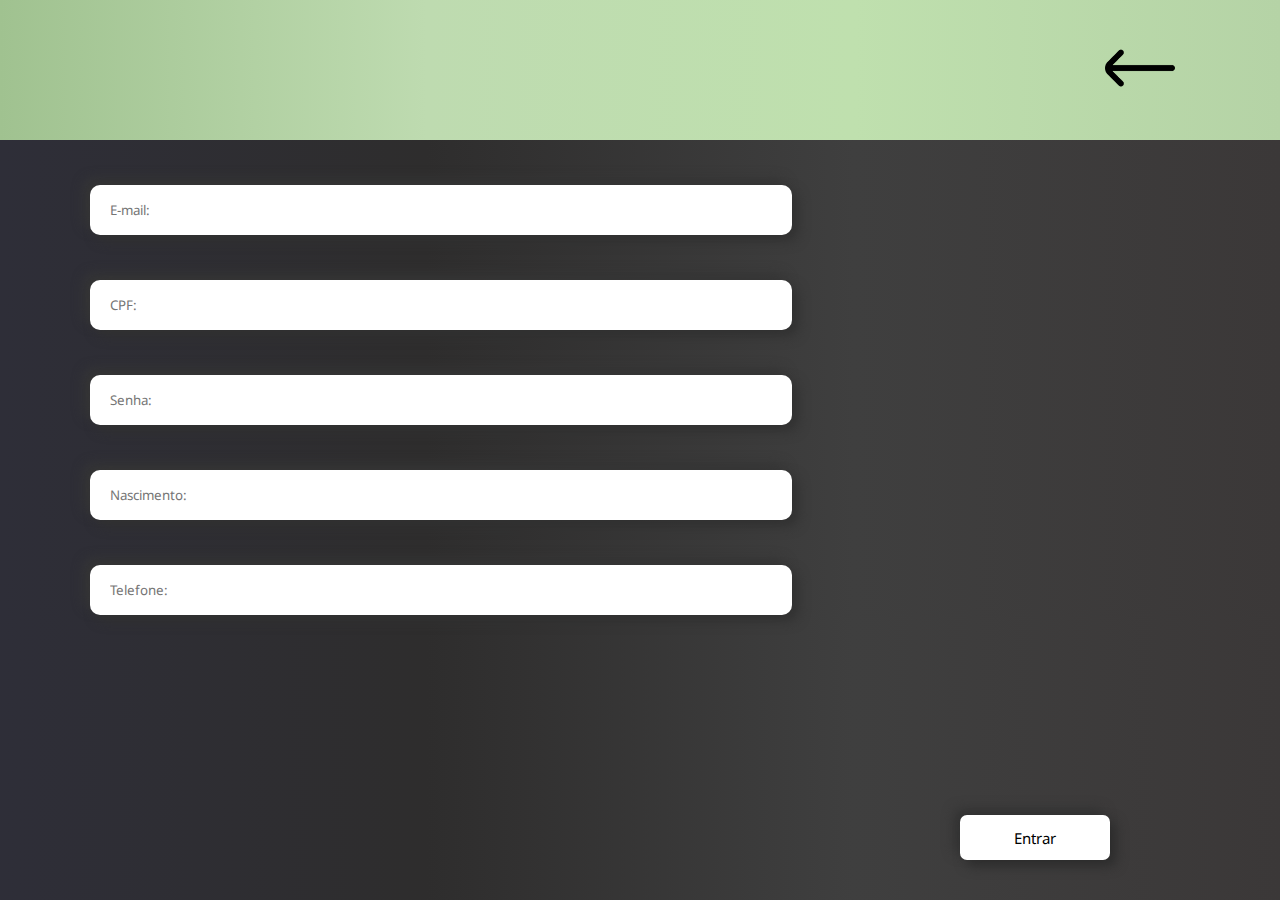
<file: cadastro/cadastro_proprietario.html>
<!DOCTYPE html>
<html lang="pt-br">
<head>
    <meta charset="UTF-8">
    <meta http-equiv="X-UA-Compatible" content="IE=edge">
    <meta name="viewport" content="width=device-width, initial-scale=1.0">
    <link rel="stylesheet" href="/css/style.css">
    <title>Cadastro de Proprietario</title>
</head>
<body>
    <header>
        <a href="/html/index.html"><img class="setas" src="/Imagens/icons/seta.png" alt=""></a>
    </header>
        <div class="card-login_cadastro_proprietario">
            <input type="email" name="e-mail" placeholder="E-mail:">
            <input type="CPF" name="CPF" placeholder="CPF:">
            <input type="password" name="senha" placeholder="Senha:">
            <input type="text" name="nascimento" onfocus="(type='date')" placeholder="Nascimento:">
            <input type="text" name="telefone" placeholder="Telefone:">
        </div>
       
    </div>
        <div class="btn_entrar_cadastro_proprietario">
        <a href="/html/inicio_proprietario.html"><button>Entrar</button></a>
         </div>
</body>
</html>
</file>
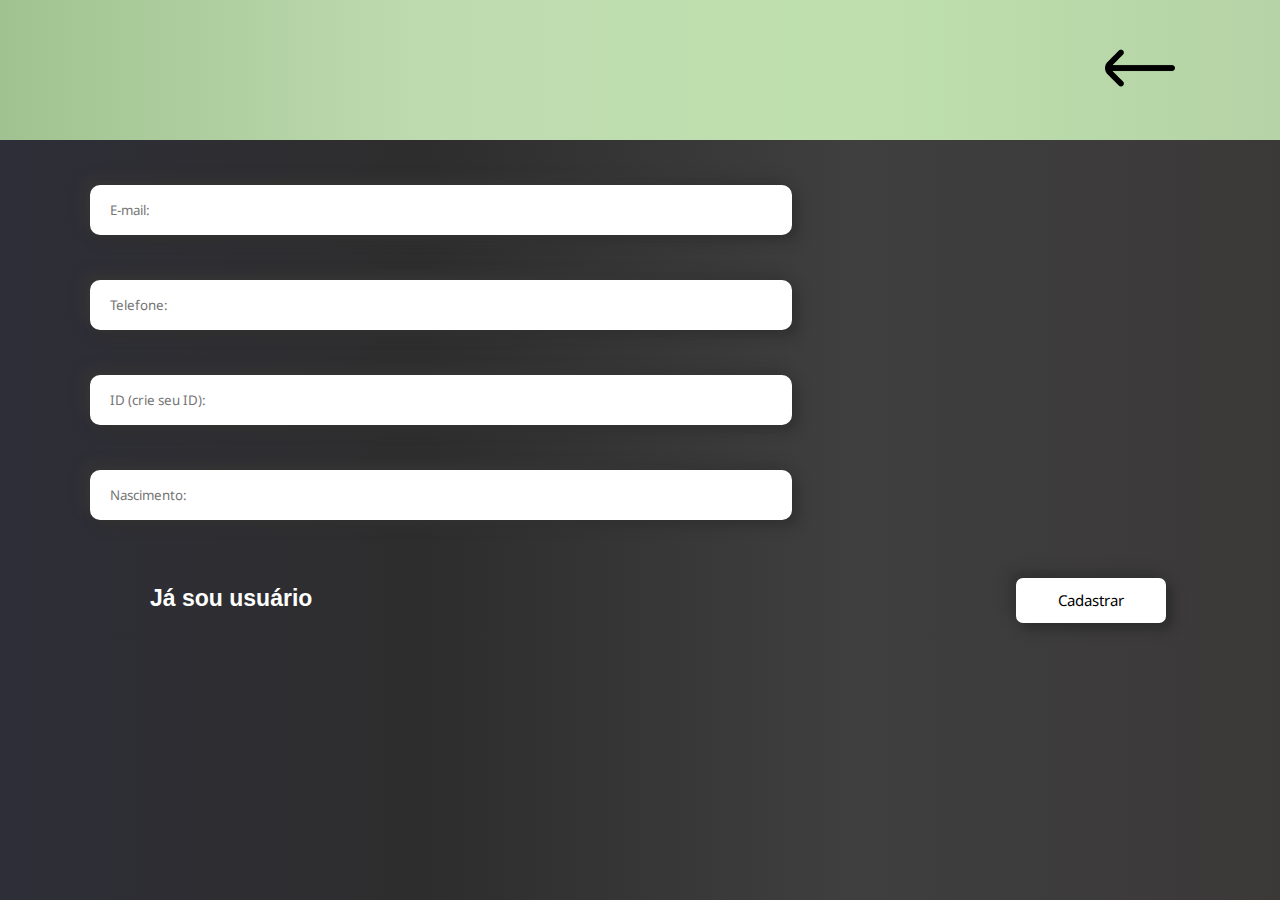
<file: cadastro/cadastro_usuario.html>
<!DOCTYPE html>
<html lang="pt-br">
<head>
    <meta charset="UTF-8">
    <meta http-equiv="X-UA-Compatible" content="IE=edge">
    <meta name="viewport" content="width=device-width, initial-scale=1.0">
    <link rel="stylesheet" href="/css/style.css">
    <title>Cadastro de Usuário</title>
</head>
<body>
    <header>
        <a href="/html/index.html"><img class="setas" src="/Imagens/icons/seta.png" alt=""></a>
    </header>
    <div class="card-login_cadastro_usuario">
        <input type="email" name="E-mail" placeholder="E-mail:">
        <input type="number" name="Telefone" placeholder="Telefone:">
        <input type="text" name="ID" placeholder="ID (crie seu ID):">
        <input input type="text" name="nascimento" onfocus="(type='date')" placeholder="Nascimento:">
    </div>
    <div class="bottom_cadastro_usuario"> 
        <a href="/html/index.html"><h3 class="link_ja_sou_usuario">Já sou usuário</h3></a>
        <button class="btn_cadastrar_usuario">Cadastrar</button>
    </div>
</body>
</html>
</file>
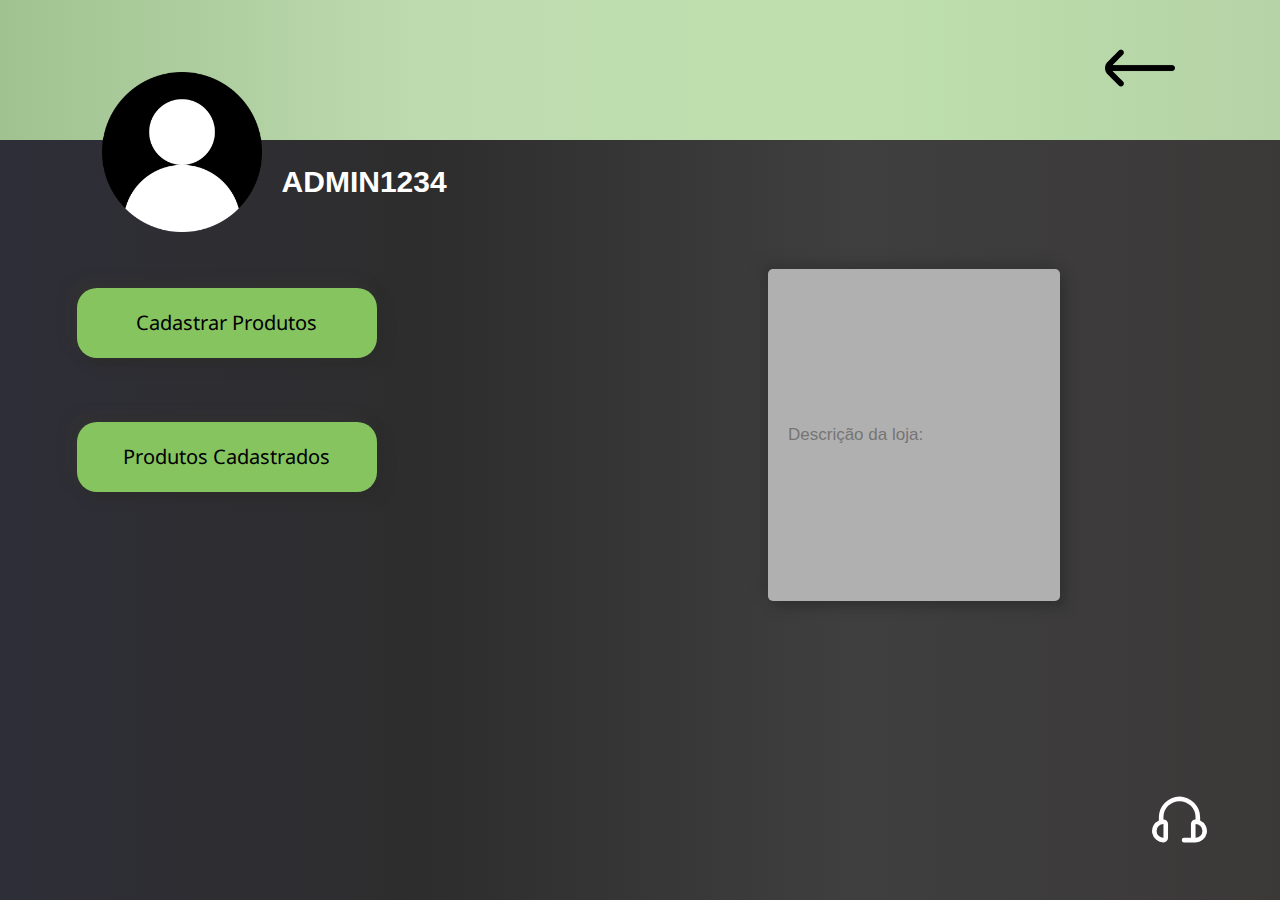
<file: html/inicio_proprietario.html>
<!DOCTYPE html>
<html lang="pt-br">
<head>
    <meta charset="UTF-8">
    <meta http-equiv="X-UA-Compatible" content="IE=edge">
    <meta name="viewport" content="width=device-width, initial-scale=1.0">
    <link rel="stylesheet" href="/css/style.css">
    <title>Inicio Proprietário</title>
</head>
<body>
    <header>
        <a href="/cadastro/cadastro_proprietario.html"><img class="setas" src="/Imagens/icons/seta.png" alt=""></a>
    </header>
    <div class="icons_test">
        <h2 class="nome_proprietario">ADMIN1234</h2>
        <img class="img_proprietario" src="/Imagens/users/user_admin.png" alt="">
    </div>
    <div>
        <input class="descricao_loja" type="text" placeholder="Descrição da loja:"></input>
        <img class="img_suporte" src="/Imagens/icons/suporte.svg" alt="">
    </div>
    <div class="btns_inicio_proprietario">
        <button class="btn_produtos">Cadastrar Produtos</button>
        <button class="btn_produtos">Produtos Cadastrados</button>
    </div>

</body>
</html>
</file>
<file: css/style.css>
@import url('https://fonts.googleapis.com/css2?family=Inter+Tight:wght@400;700&family=Inter:wght@500&family=Lato:wght@300&family=Montserrat&family=Noto+Sans:wght@600&family=Open+Sans:wght@800&family=Oswald:wght@500&family=Roboto:wght@300;900&display=swap');
@keyframes trasition{
    from {transform: translateX(-12px);}
    to {transform: translateX(0px);}
}


body{
    background: linear-gradient(to right, #2e2e38, rgb(46, 45, 45), #3f3f3f, #3b3838);
    margin: 0 auto;
}
header {
    height: 140px;
    display: flex;
    justify-content: center;
    align-items: center;
    background: linear-gradient(to right, #a0c290, #BEDBB0, #bfe0ae, #b5d3a6);
}
button{
    height: 45px;
    width: 150px;
    background:#ffffff;
    border: none;
    border-radius: 7px;
    font-family: 'Noto Sans', sans-serif;
    font-size: 15px;
    box-shadow:  6px 6px 12px #2c2c2c,
                 -6px -6px 12px #333333;
}
button:hover{
    background-color: #747474;
    color: white;
    transition: 0.4s all ease-out;
}
input{
    display: flex;
    margin-top: 45px;
    border-radius: 10px;
    border: none;
    margin-right: 550px;
    background-color: #ffffff;
    width: 680px;
    height: 48px;
    padding-left: 20px;
    color: black;
    font-family: 'Noto Sans', sans-serif;
    box-shadow:  6px 6px 12px #313131,
                 -6px -6px 12px #363636;
}
h2{
    margin-left: 22%;
    font-size: 30px;
    font-family: sans-serif;
    color: white;
}
h3{
    font-size: 23px;
}
a{
    color: black;
    text-decoration: None;
}
.setas{
    position: relative;
    width: 70px;
    transform: rotateY(180deg);
    margin-left: 1000px;
}
.setas:hover{
    position: relative;
    width: 78px;
    transition: 170ms linear;
}

/* Cadastro de Proprietario */
.card-login_cadastro_proprietario{
    margin-left: 7%;
    display: flex;
    flex-direction: column;
    animation: trasition 1s ease-out;
}
.btn_entrar_cadastro_proprietario{
    position: absolute;
    bottom: 40px;
    margin-left: 75%;
}

/* Cadastro de Usuário */
.card-login_cadastro_usuario{
    margin-left: 7%;
    animation: trasition 1s ease-out;
}
.bottom_cadastro_usuario{
    display: flex;
    align-items: baseline;
    margin-top: 0.5%;
}
.link_ja_sou_usuario{
    font-family: 'Gill Sans', 'Gill Sans MT', Calibri, 'Trebuchet MS', sans-serif;
    margin-left: 150px;
    color: #ffffff;
}
div a .link_ja_sou_usuario:hover{
    color: #969696;
    transition: 0.3s all;
}
div .btn_cadastrar_usuario{
    margin-top: 4%;
    margin-left: 55%;
}

/* Inicio Proprietário */
.btns_inicio_proprietario{
    display: flex;
    flex-direction: column;
}
div .img_proprietario{
    position: absolute;
    width: 160px;
    height: 160px;
    left: 8%;
    top: 8%;
}
div .btn_produtos{
    width: 300px;
    height: 70px;
    border-radius: 20px;
    margin-top: 5%;
    margin-left: 6%;
    background-color: #86C460;
    font-size: 20px;
}
div .btn_produtos:hover{
    background-color: #e0e0df;
    color: rgb(0, 0, 0);
    transition: 0.5s all;
}
div .descricao_loja{
    position: absolute;
    margin-left: 60%;
    width: 270px;
    height: 330px;
    background: #b1b0b0;
    font-size: 17px;
    font-family: 'Gill Sans', 'Gill Sans MT', Calibri, 'Trebuchet MS', sans-serif;
    border-radius: 5px;
}
div .img_suporte{
    position: absolute;
    left: 90%;
    top: 88%;
    width: 55px;
}
div .img_suporte:hover{
    width: 4.6%;
    transition: 0.3s all linear;
}
</file>
